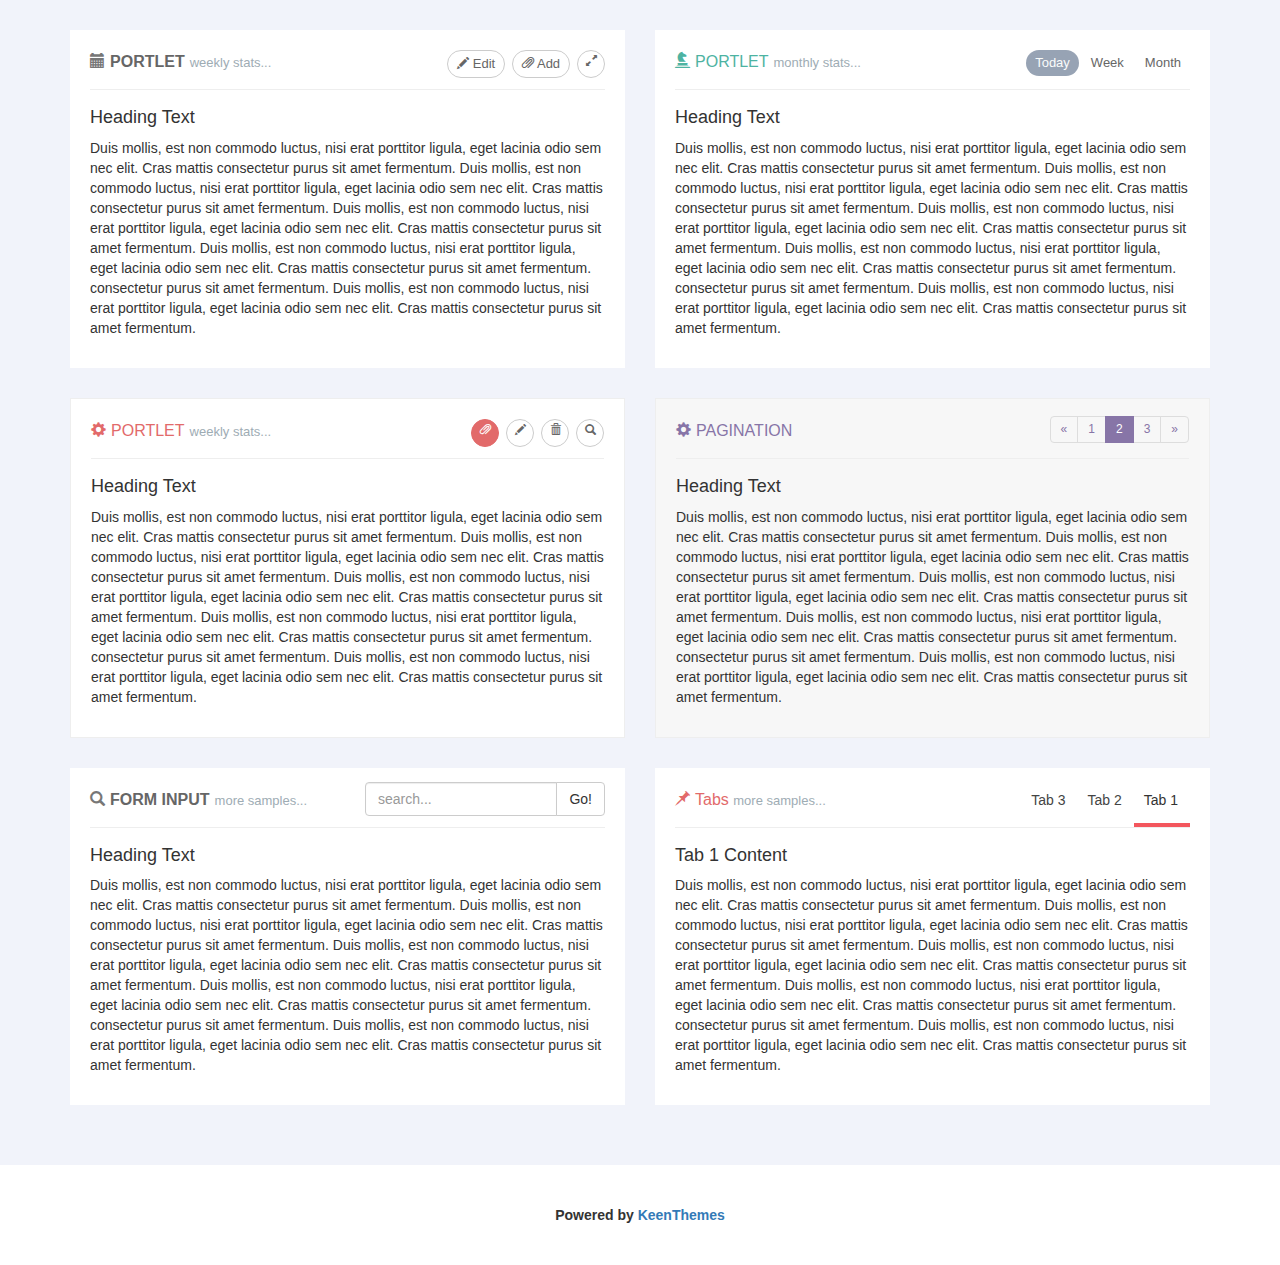
<file: HP PHP/ADMIN/admin/index.html>
<!DOCTYPE html PUBLIC "-//W3C//DTD XHTML 1.0 Transitional//EN" "http://www.w3.org/TR/xhtml1/DTD/xhtml1-transitional.dtd">
<html xmlns="http://www.w3.org/1999/xhtml">
<head>
<meta http-equiv="Content-Type" content="text/html; charset=utf-8" />
<title>Untitled Document</title>
<link rel="stylesheet" type="text/css" href="dashboard.css" />
<link rel="stylesheet" type="text/css" href="dashboard2.css" />
<link rel="stylesheet" type="text/css" href="bootstrap/css/bootstrap.css" />
<link rel="stylesheet" type="text/css" href="bootstrap/css/bootstrap.min.css" />
<link rel="stylesheet" type="text/css" href="new.css" />

<script src="dashboard.js"></script>
<script src="bootstrap/js/bootstrap.js"></script>
<script src="bootstrap/js/bootstrap.min.js"></script>
</head>

<body>
<!--
Bootstrap Line Tabs by @keenthemes
A component of Metronic Theme - #1 Selling Bootstrap 3 Admin Theme in Themeforest: http://j.mp/metronictheme
Licensed under MIT
-->

<div class="content">
	<div class="container">			
		<div class="row">
			<div class="col-md-6 margin-bottom-30">
				<!-- BEGIN Portlet PORTLET-->
				<div class="portlet">
					<div class="portlet-title">
						<div class="caption">
							<i class="glyphicon glyphicon-calendar"></i>
							<span class="caption-subject text-uppercase"> Portlet</span>
							<span class="caption-helper">weekly stats...</span>
						</div>
						<div class="actions">
							<a href="javascript:;" class="btn">
								<i class="glyphicon glyphicon-pencil"></i>
								Edit 
							</a>
							<a href="javascript:;" class="btn">
								<i class="glyphicon glyphicon-paperclip"></i>
								Add
							</a>
							<a href="javascript:;" class="btn btn-circle">
								<i class="glyphicon glyphicon-resize-full"></i>
							</a>
						</div>
					</div>
					<div class="portlet-body">
						<h4>Heading Text</h4>
						<p>Duis mollis, est non commodo luctus, nisi erat porttitor ligula, eget lacinia odio sem nec elit. Cras mattis consectetur purus sit amet fermentum. Duis mollis, est non commodo luctus, nisi erat porttitor ligula, eget lacinia odio sem nec elit. Cras mattis consectetur purus sit amet fermentum. Duis mollis, est non commodo luctus, nisi erat porttitor ligula, eget lacinia odio sem nec elit. Cras mattis consectetur purus sit amet fermentum. Duis mollis, est non commodo luctus, nisi erat porttitor ligula, eget lacinia odio sem nec elit. Cras mattis consectetur purus sit amet fermentum. consectetur purus sit amet fermentum. Duis mollis, est non commodo luctus, nisi erat porttitor ligula, eget lacinia odio sem nec elit. Cras mattis consectetur purus sit amet fermentum.</p>
					</div>
				</div>
				<!-- END Portlet PORTLET-->
			</div>

			<div class="col-md-6 margin-bottom-30">
				<!-- BEGIN Portlet PORTLET-->
				<div class="portlet">
					<div class="portlet-title">
						<div class="caption caption-green">
							<i class="glyphicon glyphicon-knight"></i>
							<span class="caption-subject text-uppercase"> Portlet</span>
							<span class="caption-helper">monthly stats...</span>
						</div>
						<div class="actions">
							<div class="btn-group" data-toggle="buttons">
								<label class="btn grey-salsa active">
								<input type="radio" name="options" class="toggle" id="option1">Today</label>
								<label class="btn grey-salsa">
								<input type="radio" name="options" class="toggle" id="option2">Week</label>
								<label class="btn grey-salsa">
								<input type="radio" name="options" class="toggle" id="option2">Month</label>
							</div>
						</div>
					</div>
					<div class="portlet-body">
						<h4>Heading Text</h4>
						<p>Duis mollis, est non commodo luctus, nisi erat porttitor ligula, eget lacinia odio sem nec elit. Cras mattis consectetur purus sit amet fermentum. Duis mollis, est non commodo luctus, nisi erat porttitor ligula, eget lacinia odio sem nec elit. Cras mattis consectetur purus sit amet fermentum. Duis mollis, est non commodo luctus, nisi erat porttitor ligula, eget lacinia odio sem nec elit. Cras mattis consectetur purus sit amet fermentum. Duis mollis, est non commodo luctus, nisi erat porttitor ligula, eget lacinia odio sem nec elit. Cras mattis consectetur purus sit amet fermentum. consectetur purus sit amet fermentum. Duis mollis, est non commodo luctus, nisi erat porttitor ligula, eget lacinia odio sem nec elit. Cras mattis consectetur purus sit amet fermentum.</p>
					</div>
				</div>
				<!-- END Portlet PORTLET-->
			</div>
		</div>

		<div class="row">
			<div class="col-md-6 margin-bottom-30">
				<!-- BEGIN Portlet PORTLET-->
				<div class="portlet portlet-bordered">
					<div class="portlet-title">
						<div class="caption caption-red">
							<i class="glyphicon glyphicon-cog"></i>
							<span class="caption-subject text-uppercase"> Portlet</span>
							<span class="caption-helper">weekly stats...</span>
						</div>
						<div class="actions">
							<a href="javascript:;" class="btn btn-red btn-circle active">
								<i class="glyphicon glyphicon-paperclip"></i>
							</a>
							<a href="javascript:;" class="btn btn-red btn-circle">
								<i class="glyphicon glyphicon-pencil"></i>
							</a>
							<a href="javascript:;" class="btn btn-red btn-circle">
								<i class="glyphicon glyphicon-trash"></i>
							</a>
							<a href="javascript:;" class="btn btn-red btn-circle">
								<i class="glyphicon glyphicon-search"></i>
							</a>
						</div>
					</div>
					<div class="portlet-body">
						<h4>Heading Text</h4>
						<p>Duis mollis, est non commodo luctus, nisi erat porttitor ligula, eget lacinia odio sem nec elit. Cras mattis consectetur purus sit amet fermentum. Duis mollis, est non commodo luctus, nisi erat porttitor ligula, eget lacinia odio sem nec elit. Cras mattis consectetur purus sit amet fermentum. Duis mollis, est non commodo luctus, nisi erat porttitor ligula, eget lacinia odio sem nec elit. Cras mattis consectetur purus sit amet fermentum. Duis mollis, est non commodo luctus, nisi erat porttitor ligula, eget lacinia odio sem nec elit. Cras mattis consectetur purus sit amet fermentum. consectetur purus sit amet fermentum. Duis mollis, est non commodo luctus, nisi erat porttitor ligula, eget lacinia odio sem nec elit. Cras mattis consectetur purus sit amet fermentum.</p>
					</div>
				</div>
				<!-- END Portlet PORTLET-->
			</div>

			<div class="col-md-6 margin-bottom-30">
				<!-- BEGIN Portlet PORTLET-->
				<div class="portlet portlet-gray portlet-bordered">
					<div class="portlet-title">
						<div class="caption caption-purple">
							<i class="glyphicon glyphicon-cog"></i>
							<span class="caption-subject text-uppercase"> Pagination</span>
						</div>
						<div class="actions">
							<ul class="pagination">
							    <li>
							      	<a href="#" aria-label="Previous">
							        	<span aria-hidden="true">«</span>
							      	</a>
							    </li>
							    <li><a href="#">1</a></li>
							    <li class="active"><a href="#">2</a></li>
							    <li><a href="#">3</a></li>
							    <li>
							      	<a href="#" aria-label="Next">
							        	<span aria-hidden="true">»</span>
							      	</a>
							    </li>
						  	</ul>
						</div>
					</div>
					<div class="portlet-body">
						<h4>Heading Text</h4>
						<p>Duis mollis, est non commodo luctus, nisi erat porttitor ligula, eget lacinia odio sem nec elit. Cras mattis consectetur purus sit amet fermentum. Duis mollis, est non commodo luctus, nisi erat porttitor ligula, eget lacinia odio sem nec elit. Cras mattis consectetur purus sit amet fermentum. Duis mollis, est non commodo luctus, nisi erat porttitor ligula, eget lacinia odio sem nec elit. Cras mattis consectetur purus sit amet fermentum. Duis mollis, est non commodo luctus, nisi erat porttitor ligula, eget lacinia odio sem nec elit. Cras mattis consectetur purus sit amet fermentum. consectetur purus sit amet fermentum. Duis mollis, est non commodo luctus, nisi erat porttitor ligula, eget lacinia odio sem nec elit. Cras mattis consectetur purus sit amet fermentum.</p>
					</div>
				</div>
				<!-- END Portlet PORTLET-->
			</div>
		</div>

		<div class="row">
			<div class="col-md-6 margin-bottom-30">
				<!-- BEGIN Portlet PORTLET-->
				<div class="portlet">
					<div class="portlet-title">
						<div class="caption">
							<i class="glyphicon glyphicon-search"></i>
							<span class="caption-subject text-uppercase"> Form Input</span>
							<span class="caption-helper">more samples...</span>
						</div>
						<div class="inputs">
							<div class="portlet-input input-inline input-medium">
								<div class="input-group">
									<input type="text" class="form-control input-circle-left" placeholder="search...">
									<span class="input-group-btn">
									<button class="btn btn-circle-right btn-default" type="submit">Go!</button>
									</span>
								</div>
							</div>
						</div>
					</div>
					<div class="portlet-body">
						<h4>Heading Text</h4>
						<p>Duis mollis, est non commodo luctus, nisi erat porttitor ligula, eget lacinia odio sem nec elit. Cras mattis consectetur purus sit amet fermentum. Duis mollis, est non commodo luctus, nisi erat porttitor ligula, eget lacinia odio sem nec elit. Cras mattis consectetur purus sit amet fermentum. Duis mollis, est non commodo luctus, nisi erat porttitor ligula, eget lacinia odio sem nec elit. Cras mattis consectetur purus sit amet fermentum. Duis mollis, est non commodo luctus, nisi erat porttitor ligula, eget lacinia odio sem nec elit. Cras mattis consectetur purus sit amet fermentum. consectetur purus sit amet fermentum. Duis mollis, est non commodo luctus, nisi erat porttitor ligula, eget lacinia odio sem nec elit. Cras mattis consectetur purus sit amet fermentum.</p>
					</div>
				</div>
				<!-- END Portlet PORTLET-->
			</div>

			<div class="col-md-6">
				<!-- BEGIN Portlet PORTLET-->
				<div class="portlet">
					<div class="portlet-title">
						<div class="caption caption-red">
							<i class="glyphicon glyphicon-pushpin"></i>
							<span class="caption-subject bold font-yellow-crusta uppercase">
							Tabs </span>
							<span class="caption-helper">more samples...</span>
						</div>
						<ul class="nav nav-tabs">
							<li>
								<a href="#portlet_tab3" data-toggle="tab">
								Tab 3 </a>
							</li>
							<li>
								<a href="#portlet_tab2" data-toggle="tab">
								Tab 2 </a>
							</li>
							<li class="active">
								<a href="#portlet_tab1" data-toggle="tab">
								Tab 1 </a>
							</li>
						</ul>
					</div>
					<div class="portlet-body">
						<div class="tab-content">
							<div class="tab-pane active" id="portlet_tab1">
								<h4>Tab 1 Content</h4>
								<p>Duis mollis, est non commodo luctus, nisi erat porttitor ligula, eget lacinia odio sem nec elit. Cras mattis consectetur purus sit amet fermentum. Duis mollis, est non commodo luctus, nisi erat porttitor ligula, eget lacinia odio sem nec elit. Cras mattis consectetur purus sit amet fermentum. Duis mollis, est non commodo luctus, nisi erat porttitor ligula, eget lacinia odio sem nec elit. Cras mattis consectetur purus sit amet fermentum. Duis mollis, est non commodo luctus, nisi erat porttitor ligula, eget lacinia odio sem nec elit. Cras mattis consectetur purus sit amet fermentum. consectetur purus sit amet fermentum. Duis mollis, est non commodo luctus, nisi erat porttitor ligula, eget lacinia odio sem nec elit. Cras mattis consectetur purus sit amet fermentum.</p>
							</div>
							<div class="tab-pane" id="portlet_tab2">
								<h4>Tab 2 Content</h4>
								<p>Duis mollis, est non commodo luctus, nisi erat porttitor ligula, eget lacinia odio sem nec elit. Cras mattis consectetur purus sit amet fermentum. Duis mollis, est non commodo luctus, nisi erat porttitor ligula, eget lacinia odio sem nec elit. Cras mattis consectetur purus sit amet fermentum. Duis mollis, est non commodo luctus, nisi erat porttitor ligula, eget lacinia odio sem nec elit. Cras mattis consectetur purus sit amet fermentum. Duis mollis, est non commodo luctus, nisi erat porttitor ligula, eget lacinia odio sem nec elit. Cras mattis consectetur purus sit amet fermentum. consectetur purus sit amet fermentum. Duis mollis, est non commodo luctus, nisi erat porttitor ligula, eget lacinia odio sem nec elit. Cras mattis consectetur purus sit amet fermentum.</p>
							</div>
							<div class="tab-pane" id="portlet_tab3">
								<h4>Tab 3 Content</h4>
								<p>Duis autem vel eum iriure dolor in hendrerit in vulputate velit esse molestie consequat, vel illum dolore eu feugiat nulla facilisis at vero eros et <p>Duis mollis, est non commodo luctus, nisi erat porttitor ligula, eget lacinia odio sem nec elit. Cras mattis consectetur purus sit amet fermentum. Duis mollis, est non commodo luctus, nisi erat porttitor ligula, eget lacinia odio sem nec elit. Cras mattis consectetur purus sit amet fermentum. Duis mollis, est non commodo luctus, nisi erat porttitor ligula, eget lacinia odio sem nec elit. Cras mattis consectetur purus sit amet fermentum. Duis mollis, est non commodo luctus, nisi erat porttitor ligula, eget lacinia odio sem nec elit. Cras mattis consectetur purus sit amet fermentum. consectetur purus sit amet fermentum. Duis mollis, est non commodo luctus, nisi erat porttitor ligula, eget lacinia odio sem nec elit. Cras mattis consectetur purus sit amet fermentum.</p>
								</div>
						</div>
					</div>
				</div>
				<!-- END Portlet PORTLET-->
			</div>
		</div>
	</div>
</div>

<br>
<br>
<center>
<strong>Powered by <a href="http://j.mp/metronictheme" target="_blank">KeenThemes</a></strong>
</center>
<br>
<br>
</body>
</html>
</file>
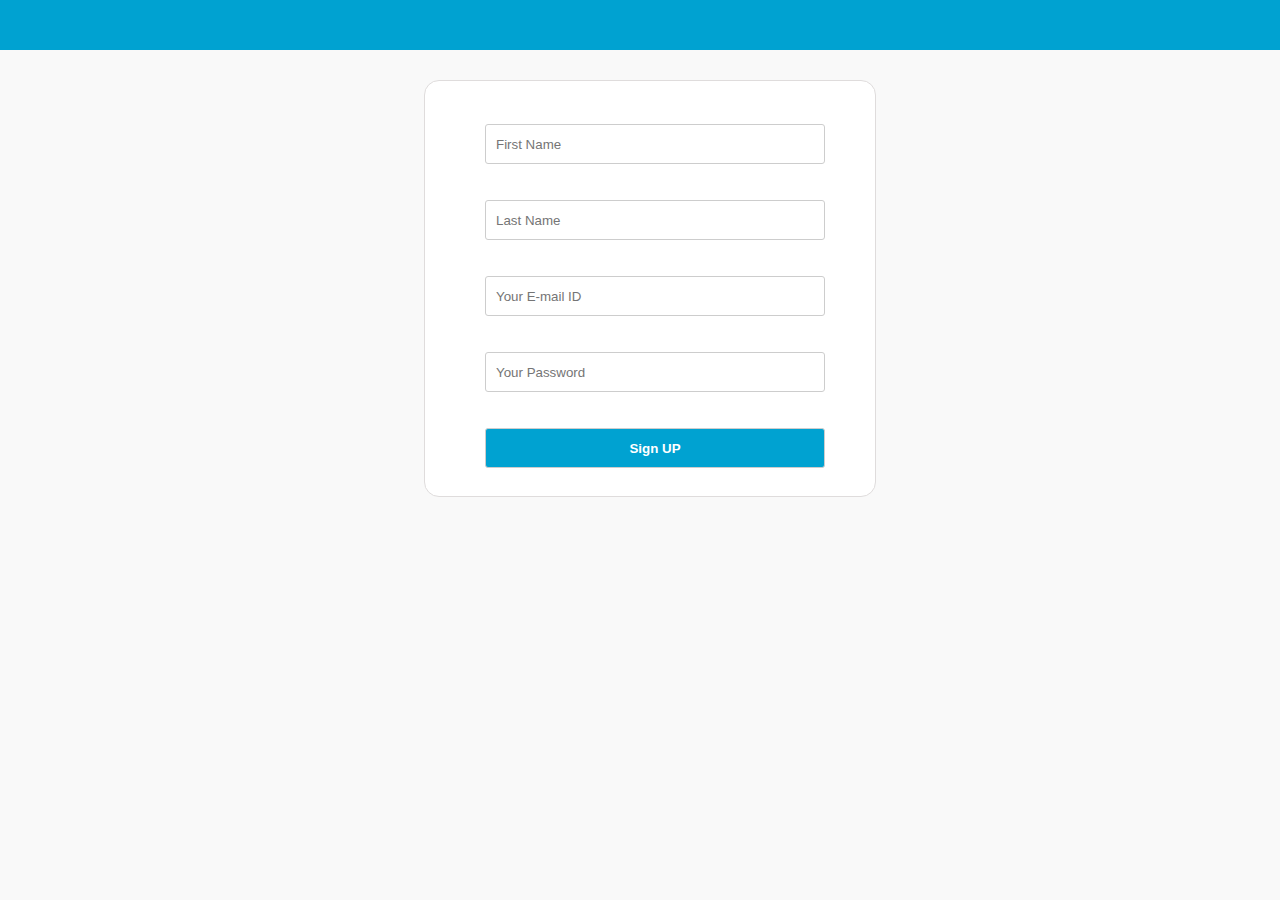
<file: vali/form.html>
<!DOCTYPE HTML PUBLIC "-//W3C//DTD HTML 4.01 Transitional//EN">
<html>
<head>
<meta name="keywords" content="simple jquery validation html form" />
<script src="script2.js"></script>
<script type="text/javascript" src="jquery.validate.min.js"></script>

<title></title>
<style>
*{
	margin:0px;
	padding:0px;
}
body {
    background-color: #f9f9f9;
}
#content { background-color:#f9f9f9; padding:20px;  }
h1 {
   font-family:"Palatino Linotype", "Book Antiqua", Palatino, serif;
}

#header {
    background-color: #00a2d1;
	height:50px;
	text-align:center;
}
#header a
{
	color:#fff;
	text-decoration:none;
	font-size:35px;
	font-family:Tahoma, Geneva, sans-serif;
	position:relative;
}

#register-form {
	background:#fff;
    border: 1px solid #DFDCDC;
    border-radius: 15px 15px 15px 15px;
    display: inline-block;
    margin-bottom: 30px;
    margin-left: 20px;
    margin-top: 10px;
    padding: 25px 50px 10px;
    width: 350px;
	font-family:Tahoma, Geneva, sans-serif;
}

#register-form .fieldgroup {
    display: inline-block;
    padding: 8px 10px;
    width: 340px;
}
fieldset{	border:none; }

#register-form .fieldgroup input{
    margin: 10px 0;
    height: 40px;
	width:100%;
	border:solid #cdcdcd 1px;
	border-radius:3px;
	padding-left:10px;
}

#register-form .submit {
    padding: 10px;
    height: 40px !important;
	background:#00a2d1;
	color:#fff;
	font-weight:bolder;
	border:solid #cdcdcd 1px;
	border-radius:3px;
}

#register-form .fieldgroup label.error {
    color: #FB3A3A;
    display: inline-block;
    font-weight:500;
    padding: 0;
    text-align: left;
}
</style>

<script type="text/javascript">

       $('document').ready(function()
	   { 
            $("#register-form").validate({
                rules: {
                    firstname: "required",
                    lastname: "required",
                    email: {
                        required: true,
                        email: true
                    },
                    password: {
                        required: true,
                        minlength: 8
                    },
                },
                messages: {
                    firstname: "Please enter your firstname",
                    lastname: "Please enter your lastname",
                    password: {
                        required: "Please provide a password",
                        minlength: "Password at least have 8 characters"
                    },
                    email: "Please enter a valid email address"
                },
                submitHandler: function(form) {
                    form.submit();
                }
            });  

});
</script>

</head>
<body>
<center>
<div id="page-wrap">

        <div id="header">
        
        </div>

<div id="content">

<form action="submit.html" method="post" id="register-form">
    <div id="form-content">
        <fieldset>

            <div class="fieldgroup">
                <input type="text" name="firstname" placeholder="First Name" />
            </div>

            <div class="fieldgroup">
                <input type="text" name="lastname" placeholder="Last Name" />
            </div>

            <div class="fieldgroup">
 				<input type="text" name="email" placeholder="Your E-mail ID" />
            </div>

            <div class="fieldgroup">
               <input type="password" name="password" placeholder="Your Password" />
            </div>

            <div class="fieldgroup">
                <input type="submit" value="Sign UP" class="submit">
            </div>

        </fieldset>
    </div>
</form>

</div>


</div> 

</center>
</body>
</html>
</file>
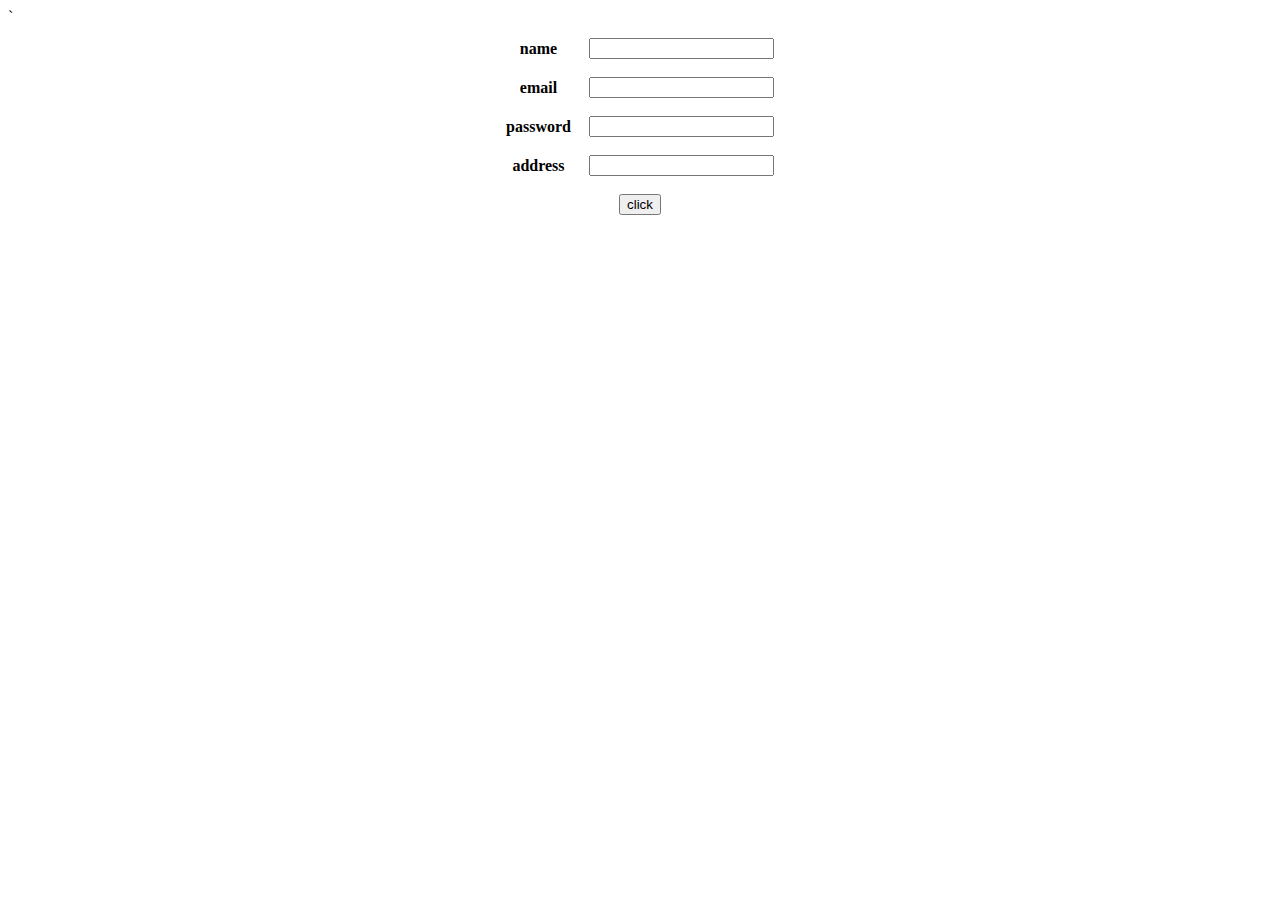
<file: vali/valid.html>
<!DOCTYPE html PUBLIC "-//W3C//DTD XHTML 1.0 Transitional//EN" "http://www.w3.org/TR/xhtml1/DTD/xhtml1-transitional.dtd">
<html xmlns="http://www.w3.org/1999/xhtml">
<head>
<meta http-equiv="Content-Type" content="text/html; charset=utf-8" />
<title>Untitled Document</title>
<script src="script.js" src="jquery.validate.min.js"></script>
</head>
`<form onsubmit="return check()">

<form onsubmit="return check()">
<table align="center" cellpadding="6px" cellspacing="6px">
<tr>
<th>name</th>
<td><input type="name" name="name" id="name"/></td>
</tr>

<tr>
<th>email</th>
<td><input type="email" name="email" id="email"/></td>
</tr>
<tr>
<th>password</th>
<td><input type="text" name="password" id="password" /></td>
</tr>
<tr>
<th>address</th>
<td><input type="text" name="address" id="address" /></td>
</tr>
<tr>
<td colspan="2" align="center"><input type="submit" value="click" name="ok"/></td>
</tr>
</table>
</form>
<body>
</body>
</html>
</file>
<file: HP PHP/ADMIN/admin/dashboard.css>
@import url("http://netdna.bootstrapcdn.com/font-awesome/4.0.3/css/font-awesome.min.css");
body { margin-top:20px; }
.fa { font-size: 50px;text-align: right;position: absolute;top: 7px;right: 27px;outline: none; }
a { transition: all .3s ease;-webkit-transition: all .3s ease;-moz-transition: all .3s ease;-o-transition: all .3s ease; }
/* Visitor */
a.visitor i,.visitor h4.list-group-item-heading { color:#E48A07; }
a.visitor:hover { background-color:#E48A07; }
a.visitor:hover * { color:#FFF; }
/* Facebook */
a.facebook-like i,.facebook-like h4.list-group-item-heading { color:#3b5998; }
a.facebook-like:hover { background-color:#3b5998; }
a.facebook-like:hover * { color:#FFF; }
/* Google */
a.google-plus i,.google-plus h4.list-group-item-heading { color:#dd4b39; }
a.google-plus:hover { background-color:#dd4b39; }
a.google-plus:hover * { color:#FFF; }
/* Twitter */
a.twitter i,.twitter h4.list-group-item-heading { color:#00acee; }
a.twitter:hover { background-color:#00acee; }
a.twitter:hover * { color:#FFF; }
/* Linkedin */
a.linkedin i,.linkedin h4.list-group-item-heading { color:#0e76a8; }
a.linkedin:hover { background-color:#0e76a8; }
a.linkedin:hover * { color:#FFF; }
/* Tumblr */
a.tumblr i,.tumblr h4.list-group-item-heading { color:#34526f; }
a.tumblr:hover { background-color:#34526f; }
a.tumblr:hover * { color:#FFF; }
/* Youtube */
a.youtube i,.youtube h4.list-group-item-heading { color:#c4302b; }
a.youtube:hover { background-color:#c4302b; }
a.youtube:hover * { color:#FFF; }
/* Vimeo */
a.vimeo i,.vimeo h4.list-group-item-heading { color:#44bbff; }
a.vimeo:hover { background-color:#44bbff; }
a.vimeo:hover * { color:#FFF; }
</file>
<file: HP PHP/ADMIN/admin/dashboard2.css>
/*!
 *  Font Awesome 4.0.3 by @davegandy - http://fontawesome.io - @fontawesome
 *  License - http://fontawesome.io/license (Font: SIL OFL 1.1, CSS: MIT License)
 */@font-face{font-family:'FontAwesome';src:url('../fonts/fontawesome-webfont.eot?v=4.0.3');src:url('../fonts/fontawesome-webfont.eot?#iefix&v=4.0.3') format('embedded-opentype'),url('../fonts/fontawesome-webfont.woff?v=4.0.3') format('woff'),url('../fonts/fontawesome-webfont.ttf?v=4.0.3') format('truetype'),url('../fonts/fontawesome-webfont.svg?v=4.0.3#fontawesomeregular') format('svg');font-weight:normal;font-style:normal}.fa{display:inline-block;font-family:FontAwesome;font-style:normal;font-weight:normal;line-height:1;-webkit-font-smoothing:antialiased;-moz-osx-font-smoothing:grayscale}.fa-lg{font-size:1.3333333333333333em;line-height:.75em;vertical-align:-15%}.fa-2x{font-size:2em}.fa-3x{font-size:3em}.fa-4x{font-size:4em}.fa-5x{font-size:5em}.fa-fw{width:1.2857142857142858em;text-align:center}.fa-ul{padding-left:0;margin-left:2.142857142857143em;list-style-type:none}.fa-ul>li{position:relative}.fa-li{position:absolute;left:-2.142857142857143em;width:2.142857142857143em;top:.14285714285714285em;text-align:center}.fa-li.fa-lg{left:-1.8571428571428572em}.fa-border{padding:.2em .25em .15em;border:solid .08em #eee;border-radius:.1em}.pull-right{float:right}.pull-left{float:left}.fa.pull-left{margin-right:.3em}.fa.pull-right{margin-left:.3em}.fa-spin{-webkit-animation:spin 2s infinite linear;-moz-animation:spin 2s infinite linear;-o-animation:spin 2s infinite linear;animation:spin 2s infinite linear}@-moz-keyframes spin{0%{-moz-transform:rotate(0deg)}100%{-moz-transform:rotate(359deg)}}@-webkit-keyframes spin{0%{-webkit-transform:rotate(0deg)}100%{-webkit-transform:rotate(359deg)}}@-o-keyframes spin{0%{-o-transform:rotate(0deg)}100%{-o-transform:rotate(359deg)}}@-ms-keyframes spin{0%{-ms-transform:rotate(0deg)}100%{-ms-transform:rotate(359deg)}}@keyframes spin{0%{transform:rotate(0deg)}100%{transform:rotate(359deg)}}.fa-rotate-90{filter:progid:DXImageTransform.Microsoft.BasicImage(rotation=1);-webkit-transform:rotate(90deg);-moz-transform:rotate(90deg);-ms-transform:rotate(90deg);-o-transform:rotate(90deg);transform:rotate(90deg)}.fa-rotate-180{filter:progid:DXImageTransform.Microsoft.BasicImage(rotation=2);-webkit-transform:rotate(180deg);-moz-transform:rotate(180deg);-ms-transform:rotate(180deg);-o-transform:rotate(180deg);transform:rotate(180deg)}.fa-rotate-270{filter:progid:DXImageTransform.Microsoft.BasicImage(rotation=3);-webkit-transform:rotate(270deg);-moz-transform:rotate(270deg);-ms-transform:rotate(270deg);-o-transform:rotate(270deg);transform:rotate(270deg)}.fa-flip-horizontal{filter:progid:DXImageTransform.Microsoft.BasicImage(rotation=0,mirror=1);-webkit-transform:scale(-1,1);-moz-transform:scale(-1,1);-ms-transform:scale(-1,1);-o-transform:scale(-1,1);transform:scale(-1,1)}.fa-flip-vertical{filter:progid:DXImageTransform.Microsoft.BasicImage(rotation=2,mirror=1);-webkit-transform:scale(1,-1);-moz-transform:scale(1,-1);-ms-transform:scale(1,-1);-o-transform:scale(1,-1);transform:scale(1,-1)}.fa-stack{position:relative;display:inline-block;width:2em;height:2em;line-height:2em;vertical-align:middle}.fa-stack-1x,.fa-stack-2x{position:absolute;left:0;width:100%;text-align:center}.fa-stack-1x{line-height:inherit}.fa-stack-2x{font-size:2em}.fa-inverse{color:#fff}.fa-glass:before{content:"\f000"}.fa-music:before{content:"\f001"}.fa-search:before{content:"\f002"}.fa-envelope-o:before{content:"\f003"}.fa-heart:before{content:"\f004"}.fa-star:before{content:"\f005"}.fa-star-o:before{content:"\f006"}.fa-user:before{content:"\f007"}.fa-film:before{content:"\f008"}.fa-th-large:before{content:"\f009"}.fa-th:before{content:"\f00a"}.fa-th-list:before{content:"\f00b"}.fa-check:before{content:"\f00c"}.fa-times:before{content:"\f00d"}.fa-search-plus:before{content:"\f00e"}.fa-search-minus:before{content:"\f010"}.fa-power-off:before{content:"\f011"}.fa-signal:before{content:"\f012"}.fa-gear:before,.fa-cog:before{content:"\f013"}.fa-trash-o:before{content:"\f014"}.fa-home:before{content:"\f015"}.fa-file-o:before{content:"\f016"}.fa-clock-o:before{content:"\f017"}.fa-road:before{content:"\f018"}.fa-download:before{content:"\f019"}.fa-arrow-circle-o-down:before{content:"\f01a"}.fa-arrow-circle-o-up:before{content:"\f01b"}.fa-inbox:before{content:"\f01c"}.fa-play-circle-o:before{content:"\f01d"}.fa-rotate-right:before,.fa-repeat:before{content:"\f01e"}.fa-refresh:before{content:"\f021"}.fa-list-alt:before{content:"\f022"}.fa-lock:before{content:"\f023"}.fa-flag:before{content:"\f024"}.fa-headphones:before{content:"\f025"}.fa-volume-off:before{content:"\f026"}.fa-volume-down:before{content:"\f027"}.fa-volume-up:before{content:"\f028"}.fa-qrcode:before{content:"\f029"}.fa-barcode:before{content:"\f02a"}.fa-tag:before{content:"\f02b"}.fa-tags:before{content:"\f02c"}.fa-book:before{content:"\f02d"}.fa-bookmark:before{content:"\f02e"}.fa-print:before{content:"\f02f"}.fa-camera:before{content:"\f030"}.fa-font:before{content:"\f031"}.fa-bold:before{content:"\f032"}.fa-italic:before{content:"\f033"}.fa-text-height:before{content:"\f034"}.fa-text-width:before{content:"\f035"}.fa-align-left:before{content:"\f036"}.fa-align-center:before{content:"\f037"}.fa-align-right:before{content:"\f038"}.fa-align-justify:before{content:"\f039"}.fa-list:before{content:"\f03a"}.fa-dedent:before,.fa-outdent:before{content:"\f03b"}.fa-indent:before{content:"\f03c"}.fa-video-camera:before{content:"\f03d"}.fa-picture-o:before{content:"\f03e"}.fa-pencil:before{content:"\f040"}.fa-map-marker:before{content:"\f041"}.fa-adjust:before{content:"\f042"}.fa-tint:before{content:"\f043"}.fa-edit:before,.fa-pencil-square-o:before{content:"\f044"}.fa-share-square-o:before{content:"\f045"}.fa-check-square-o:before{content:"\f046"}.fa-arrows:before{content:"\f047"}.fa-step-backward:before{content:"\f048"}.fa-fast-backward:before{content:"\f049"}.fa-backward:before{content:"\f04a"}.fa-play:before{content:"\f04b"}.fa-pause:before{content:"\f04c"}.fa-stop:before{content:"\f04d"}.fa-forward:before{content:"\f04e"}.fa-fast-forward:before{content:"\f050"}.fa-step-forward:before{content:"\f051"}.fa-eject:before{content:"\f052"}.fa-chevron-left:before{content:"\f053"}.fa-chevron-right:before{content:"\f054"}.fa-plus-circle:before{content:"\f055"}.fa-minus-circle:before{content:"\f056"}.fa-times-circle:before{content:"\f057"}.fa-check-circle:before{content:"\f058"}.fa-question-circle:before{content:"\f059"}.fa-info-circle:before{content:"\f05a"}.fa-crosshairs:before{content:"\f05b"}.fa-times-circle-o:before{content:"\f05c"}.fa-check-circle-o:before{content:"\f05d"}.fa-ban:before{content:"\f05e"}.fa-arrow-left:before{content:"\f060"}.fa-arrow-right:before{content:"\f061"}.fa-arrow-up:before{content:"\f062"}.fa-arrow-down:before{content:"\f063"}.fa-mail-forward:before,.fa-share:before{content:"\f064"}.fa-expand:before{content:"\f065"}.fa-compress:before{content:"\f066"}.fa-plus:before{content:"\f067"}.fa-minus:before{content:"\f068"}.fa-asterisk:before{content:"\f069"}.fa-exclamation-circle:before{content:"\f06a"}.fa-gift:before{content:"\f06b"}.fa-leaf:before{content:"\f06c"}.fa-fire:before{content:"\f06d"}.fa-eye:before{content:"\f06e"}.fa-eye-slash:before{content:"\f070"}.fa-warning:before,.fa-exclamation-triangle:before{content:"\f071"}.fa-plane:before{content:"\f072"}.fa-calendar:before{content:"\f073"}.fa-random:before{content:"\f074"}.fa-comment:before{content:"\f075"}.fa-magnet:before{content:"\f076"}.fa-chevron-up:before{content:"\f077"}.fa-chevron-down:before{content:"\f078"}.fa-retweet:before{content:"\f079"}.fa-shopping-cart:before{content:"\f07a"}.fa-folder:before{content:"\f07b"}.fa-folder-open:before{content:"\f07c"}.fa-arrows-v:before{content:"\f07d"}.fa-arrows-h:before{content:"\f07e"}.fa-bar-chart-o:before{content:"\f080"}.fa-twitter-square:before{content:"\f081"}.fa-facebook-square:before{content:"\f082"}.fa-camera-retro:before{content:"\f083"}.fa-key:before{content:"\f084"}.fa-gears:before,.fa-cogs:before{content:"\f085"}.fa-comments:before{content:"\f086"}.fa-thumbs-o-up:before{content:"\f087"}.fa-thumbs-o-down:before{content:"\f088"}.fa-star-half:before{content:"\f089"}.fa-heart-o:before{content:"\f08a"}.fa-sign-out:before{content:"\f08b"}.fa-linkedin-square:before{content:"\f08c"}.fa-thumb-tack:before{content:"\f08d"}.fa-external-link:before{content:"\f08e"}.fa-sign-in:before{content:"\f090"}.fa-trophy:before{content:"\f091"}.fa-github-square:before{content:"\f092"}.fa-upload:before{content:"\f093"}.fa-lemon-o:before{content:"\f094"}.fa-phone:before{content:"\f095"}.fa-square-o:before{content:"\f096"}.fa-bookmark-o:before{content:"\f097"}.fa-phone-square:before{content:"\f098"}.fa-twitter:before{content:"\f099"}.fa-facebook:before{content:"\f09a"}.fa-github:before{content:"\f09b"}.fa-unlock:before{content:"\f09c"}.fa-credit-card:before{content:"\f09d"}.fa-rss:before{content:"\f09e"}.fa-hdd-o:before{content:"\f0a0"}.fa-bullhorn:before{content:"\f0a1"}.fa-bell:before{content:"\f0f3"}.fa-certificate:before{content:"\f0a3"}.fa-hand-o-right:before{content:"\f0a4"}.fa-hand-o-left:before{content:"\f0a5"}.fa-hand-o-up:before{content:"\f0a6"}.fa-hand-o-down:before{content:"\f0a7"}.fa-arrow-circle-left:before{content:"\f0a8"}.fa-arrow-circle-right:before{content:"\f0a9"}.fa-arrow-circle-up:before{content:"\f0aa"}.fa-arrow-circle-down:before{content:"\f0ab"}.fa-globe:before{content:"\f0ac"}.fa-wrench:before{content:"\f0ad"}.fa-tasks:before{content:"\f0ae"}.fa-filter:before{content:"\f0b0"}.fa-briefcase:before{content:"\f0b1"}.fa-arrows-alt:before{content:"\f0b2"}.fa-group:before,.fa-users:before{content:"\f0c0"}.fa-chain:before,.fa-link:before{content:"\f0c1"}.fa-cloud:before{content:"\f0c2"}.fa-flask:before{content:"\f0c3"}.fa-cut:before,.fa-scissors:before{content:"\f0c4"}.fa-copy:before,.fa-files-o:before{content:"\f0c5"}.fa-paperclip:before{content:"\f0c6"}.fa-save:before,.fa-floppy-o:before{content:"\f0c7"}.fa-square:before{content:"\f0c8"}.fa-bars:before{content:"\f0c9"}.fa-list-ul:before{content:"\f0ca"}.fa-list-ol:before{content:"\f0cb"}.fa-strikethrough:before{content:"\f0cc"}.fa-underline:before{content:"\f0cd"}.fa-table:before{content:"\f0ce"}.fa-magic:before{content:"\f0d0"}.fa-truck:before{content:"\f0d1"}.fa-pinterest:before{content:"\f0d2"}.fa-pinterest-square:before{content:"\f0d3"}.fa-google-plus-square:before{content:"\f0d4"}.fa-google-plus:before{content:"\f0d5"}.fa-money:before{content:"\f0d6"}.fa-caret-down:before{content:"\f0d7"}.fa-caret-up:before{content:"\f0d8"}.fa-caret-left:before{content:"\f0d9"}.fa-caret-right:before{content:"\f0da"}.fa-columns:before{content:"\f0db"}.fa-unsorted:before,.fa-sort:before{content:"\f0dc"}.fa-sort-down:before,.fa-sort-asc:before{content:"\f0dd"}.fa-sort-up:before,.fa-sort-desc:before{content:"\f0de"}.fa-envelope:before{content:"\f0e0"}.fa-linkedin:before{content:"\f0e1"}.fa-rotate-left:before,.fa-undo:before{content:"\f0e2"}.fa-legal:before,.fa-gavel:before{content:"\f0e3"}.fa-dashboard:before,.fa-tachometer:before{content:"\f0e4"}.fa-comment-o:before{content:"\f0e5"}.fa-comments-o:before{content:"\f0e6"}.fa-flash:before,.fa-bolt:before{content:"\f0e7"}.fa-sitemap:before{content:"\f0e8"}.fa-umbrella:before{content:"\f0e9"}.fa-paste:before,.fa-clipboard:before{content:"\f0ea"}.fa-lightbulb-o:before{content:"\f0eb"}.fa-exchange:before{content:"\f0ec"}.fa-cloud-download:before{content:"\f0ed"}.fa-cloud-upload:before{content:"\f0ee"}.fa-user-md:before{content:"\f0f0"}.fa-stethoscope:before{content:"\f0f1"}.fa-suitcase:before{content:"\f0f2"}.fa-bell-o:before{content:"\f0a2"}.fa-coffee:before{content:"\f0f4"}.fa-cutlery:before{content:"\f0f5"}.fa-file-text-o:before{content:"\f0f6"}.fa-building-o:before{content:"\f0f7"}.fa-hospital-o:before{content:"\f0f8"}.fa-ambulance:before{content:"\f0f9"}.fa-medkit:before{content:"\f0fa"}.fa-fighter-jet:before{content:"\f0fb"}.fa-beer:before{content:"\f0fc"}.fa-h-square:before{content:"\f0fd"}.fa-plus-square:before{content:"\f0fe"}.fa-angle-double-left:before{content:"\f100"}.fa-angle-double-right:before{content:"\f101"}.fa-angle-double-up:before{content:"\f102"}.fa-angle-double-down:before{content:"\f103"}.fa-angle-left:before{content:"\f104"}.fa-angle-right:before{content:"\f105"}.fa-angle-up:before{content:"\f106"}.fa-angle-down:before{content:"\f107"}.fa-desktop:before{content:"\f108"}.fa-laptop:before{content:"\f109"}.fa-tablet:before{content:"\f10a"}.fa-mobile-phone:before,.fa-mobile:before{content:"\f10b"}.fa-circle-o:before{content:"\f10c"}.fa-quote-left:before{content:"\f10d"}.fa-quote-right:before{content:"\f10e"}.fa-spinner:before{content:"\f110"}.fa-circle:before{content:"\f111"}.fa-mail-reply:before,.fa-reply:before{content:"\f112"}.fa-github-alt:before{content:"\f113"}.fa-folder-o:before{content:"\f114"}.fa-folder-open-o:before{content:"\f115"}.fa-smile-o:before{content:"\f118"}.fa-frown-o:before{content:"\f119"}.fa-meh-o:before{content:"\f11a"}.fa-gamepad:before{content:"\f11b"}.fa-keyboard-o:before{content:"\f11c"}.fa-flag-o:before{content:"\f11d"}.fa-flag-checkered:before{content:"\f11e"}.fa-terminal:before{content:"\f120"}.fa-code:before{content:"\f121"}.fa-reply-all:before{content:"\f122"}.fa-mail-reply-all:before{content:"\f122"}.fa-star-half-empty:before,.fa-star-half-full:before,.fa-star-half-o:before{content:"\f123"}.fa-location-arrow:before{content:"\f124"}.fa-crop:before{content:"\f125"}.fa-code-fork:before{content:"\f126"}.fa-unlink:before,.fa-chain-broken:before{content:"\f127"}.fa-question:before{content:"\f128"}.fa-info:before{content:"\f129"}.fa-exclamation:before{content:"\f12a"}.fa-superscript:before{content:"\f12b"}.fa-subscript:before{content:"\f12c"}.fa-eraser:before{content:"\f12d"}.fa-puzzle-piece:before{content:"\f12e"}.fa-microphone:before{content:"\f130"}.fa-microphone-slash:before{content:"\f131"}.fa-shield:before{content:"\f132"}.fa-calendar-o:before{content:"\f133"}.fa-fire-extinguisher:before{content:"\f134"}.fa-rocket:before{content:"\f135"}.fa-maxcdn:before{content:"\f136"}.fa-chevron-circle-left:before{content:"\f137"}.fa-chevron-circle-right:before{content:"\f138"}.fa-chevron-circle-up:before{content:"\f139"}.fa-chevron-circle-down:before{content:"\f13a"}.fa-html5:before{content:"\f13b"}.fa-css3:before{content:"\f13c"}.fa-anchor:before{content:"\f13d"}.fa-unlock-alt:before{content:"\f13e"}.fa-bullseye:before{content:"\f140"}.fa-ellipsis-h:before{content:"\f141"}.fa-ellipsis-v:before{content:"\f142"}.fa-rss-square:before{content:"\f143"}.fa-play-circle:before{content:"\f144"}.fa-ticket:before{content:"\f145"}.fa-minus-square:before{content:"\f146"}.fa-minus-square-o:before{content:"\f147"}.fa-level-up:before{content:"\f148"}.fa-level-down:before{content:"\f149"}.fa-check-square:before{content:"\f14a"}.fa-pencil-square:before{content:"\f14b"}.fa-external-link-square:before{content:"\f14c"}.fa-share-square:before{content:"\f14d"}.fa-compass:before{content:"\f14e"}.fa-toggle-down:before,.fa-caret-square-o-down:before{content:"\f150"}.fa-toggle-up:before,.fa-caret-square-o-up:before{content:"\f151"}.fa-toggle-right:before,.fa-caret-square-o-right:before{content:"\f152"}.fa-euro:before,.fa-eur:before{content:"\f153"}.fa-gbp:before{content:"\f154"}.fa-dollar:before,.fa-usd:before{content:"\f155"}.fa-rupee:before,.fa-inr:before{content:"\f156"}.fa-cny:before,.fa-rmb:before,.fa-yen:before,.fa-jpy:before{content:"\f157"}.fa-ruble:before,.fa-rouble:before,.fa-rub:before{content:"\f158"}.fa-won:before,.fa-krw:before{content:"\f159"}.fa-bitcoin:before,.fa-btc:before{content:"\f15a"}.fa-file:before{content:"\f15b"}.fa-file-text:before{content:"\f15c"}.fa-sort-alpha-asc:before{content:"\f15d"}.fa-sort-alpha-desc:before{content:"\f15e"}.fa-sort-amount-asc:before{content:"\f160"}.fa-sort-amount-desc:before{content:"\f161"}.fa-sort-numeric-asc:before{content:"\f162"}.fa-sort-numeric-desc:before{content:"\f163"}.fa-thumbs-up:before{content:"\f164"}.fa-thumbs-down:before{content:"\f165"}.fa-youtube-square:before{content:"\f166"}.fa-youtube:before{content:"\f167"}.fa-xing:before{content:"\f168"}.fa-xing-square:before{content:"\f169"}.fa-youtube-play:before{content:"\f16a"}.fa-dropbox:before{content:"\f16b"}.fa-stack-overflow:before{content:"\f16c"}.fa-instagram:before{content:"\f16d"}.fa-flickr:before{content:"\f16e"}.fa-adn:before{content:"\f170"}.fa-bitbucket:before{content:"\f171"}.fa-bitbucket-square:before{content:"\f172"}.fa-tumblr:before{content:"\f173"}.fa-tumblr-square:before{content:"\f174"}.fa-long-arrow-down:before{content:"\f175"}.fa-long-arrow-up:before{content:"\f176"}.fa-long-arrow-left:before{content:"\f177"}.fa-long-arrow-right:before{content:"\f178"}.fa-apple:before{content:"\f179"}.fa-windows:before{content:"\f17a"}.fa-android:before{content:"\f17b"}.fa-linux:before{content:"\f17c"}.fa-dribbble:before{content:"\f17d"}.fa-skype:before{content:"\f17e"}.fa-foursquare:before{content:"\f180"}.fa-trello:before{content:"\f181"}.fa-female:before{content:"\f182"}.fa-male:before{content:"\f183"}.fa-gittip:before{content:"\f184"}.fa-sun-o:before{content:"\f185"}.fa-moon-o:before{content:"\f186"}.fa-archive:before{content:"\f187"}.fa-bug:before{content:"\f188"}.fa-vk:before{content:"\f189"}.fa-weibo:before{content:"\f18a"}.fa-renren:before{content:"\f18b"}.fa-pagelines:before{content:"\f18c"}.fa-stack-exchange:before{content:"\f18d"}.fa-arrow-circle-o-right:before{content:"\f18e"}.fa-arrow-circle-o-left:before{content:"\f190"}.fa-toggle-left:before,.fa-caret-square-o-left:before{content:"\f191"}.fa-dot-circle-o:before{content:"\f192"}.fa-wheelchair:before{content:"\f193"}.fa-vimeo-square:before{content:"\f194"}.fa-turkish-lira:before,.fa-try:before{content:"\f195"}.fa-plus-square-o:before{content:"\f196"}
</file>
<file: HP PHP/ADMIN/admin/new.css>
/***
Bootstrap Line Tabs by @keenthemes
A component of Metronic Theme - #1 Selling Bootstrap 3 Admin Theme in Themeforest: http://j.mp/metronictheme
Licensed under MIT
***/

.content {
	padding: 30px;
	background: #f1f3fa;
}

.margin-bottom-30 {
	margin-bottom: 30px;
}

/* Portlet */
.portlet {
	background: #fff;
	padding: 20px;
}

.portlet.portlet-gray {
	background: #f7f7f7;
}

.portlet.portlet-bordered {
	border: 1px solid #eee;
}

/* Portlet Title */
.portlet-title {
	padding: 0;
  	min-height: 40px;
  	border-bottom: 1px solid #eee;
  	margin-bottom: 18px;
}

.caption {
	float: left;
	display: inline-block;
	font-size: 18px;
	line-height: 18px;
}

.caption.caption-green .caption-subject,
.caption.caption-green i {
	color: #4db3a2;
	font-weight: 200;
}

.caption.caption-red .caption-subject,
.caption.caption-red i {
	color: #e26a6a;
	font-weight: 200;
}

.caption.caption-purple .caption-subject,
.caption.caption-purple i {
	color: #8775a7;
	font-weight: 400;
}

.caption i {
	color: #777;
	font-size: 15px;
	font-weight: 300;
	margin-top: 3px;
}

.caption-subject {
	color: #666;
	font-size: 16px;
	font-weight: 600;
}

.caption-helper {
	padding: 0;
	margin: 0;
	line-height: 13px;
	color: #9eacb4;
	font-size: 13px;
	font-weight: 400;
}

/* Actions */
.actions {
	float: right;
  	display: inline-block;
}

.actions a {
	margin-left: 3px;
}

.actions .btn {
	color: #666;
	padding: 3px 9px;
	font-size: 13px;
  	line-height: 1.5;
  	background-color: #fff;
  	border-color: #ccc;
  	border-radius: 50px;
}

.actions .btn i {
	font-size: 12px;
}

.actions .btn:hover {
	background: #f2f2f2;
}

/* Pagination */
.pagination {
	margin: -3px 0 0;
	border-radius: 50px;
}

.pagination > li > a,
.pagination > li > span {
	padding: 4px 10px;
	font-size: 12px;
	color: #8775a7;
	background: #f7f7f7;
}

.pagination > li:hover > a,
.pagination > li.active > a,
.pagination > li.active:hover > a {
	color: #fff;
	background: #8775a7;
	border-color: #8775a7;
}

/* Inputs */
.inputs {
	float: right;
	display: inline-block;
	padding: 4px 0;
	margin-top: -10px;
}

.input-inline {
	width: 240px;
	display: inline-block;
	vertical-align: middle;
}

/* Tab */
.portlet-title > .nav-tabs {
	background: none;
	margin: 0;
	float: right;
	display: inline-block;
	border: 0;
}

.portlet-title > .nav-tabs > li {
	background: none;
	margin: 0;
	border: 0;
}

.portlet-title > .nav-tabs > li > a {
	background: none;
	border: 0;
	padding: 2px 10px 13px;
	color: #444;
}

.portlet-title > .nav-tabs > li.active,
.portlet-title > .nav-tabs > li.active:hover {
  	border-bottom: 4px solid #f3565d;
  	position: relative;
  }

  .portlet-title > .nav-tabs > li:hover {
  	border-bottom: 4px solid #f29b9f;
  }

.portlet-title > .nav-tabs > li.active > a,
.portlet-title > .nav-tabs > li:hover > a {
	color: #333;
	background: #fff;
	border: 0;
}

/* Btn Circle */
.actions .btn.btn-circle {
	width: 28px;
	height: 28px;
	padding: 3px 7px;
	text-align: center;
}

.actions .btn.btn-circle i {
	font-size: 11px;
}

/* Btn Grey Salsa */
.actions .btn.grey-salsa {
	border: none;
	margin-left: 3px;
	box-shadow: none;
	border-radius: 50px !important;
}

.actions .btn.grey-salsa.active {
	color: #fafcfb;
	background: #8e9bae;
}
  .actions .grey-salsa.btn:hover,
  .actions .grey-salsa.btn:focus,
  .actions .grey-salsa.btn:active,
  .actions .grey-salsa.btn.active {
	color: #fafcfb;
	background: #97a3b4;
}

/* Btn Red */
.actions .btn.btn-red.active,
.actions .btn.btn-red:hover {
	color: #fff;
	box-shadow: none;
	background: #e26a6a;
	border-color: #e26a6a;
}

/* Btn Red */
.actions .btn.btn-purple.active,
.actions .btn.btn-purple:hover {
	color: #fff;
	box-shadow: none;
	background: #8775a7;
	border-color: #8775a7;
}
</file>
